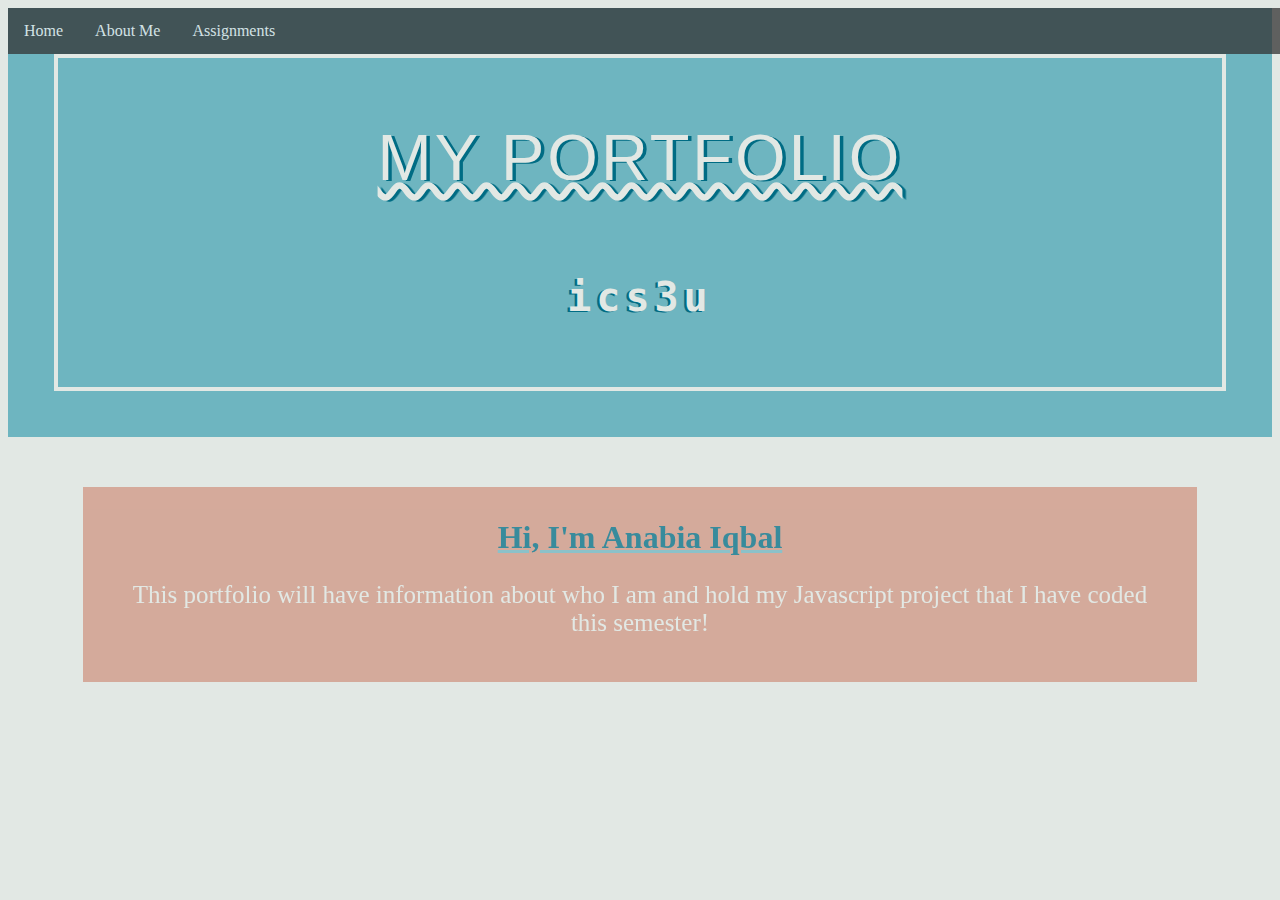
<file: index.html>
<!DOCTYPE html>
<html>
<head>
	<title>Anabia Iqbal's Portfolio</title>
	<link rel="stylesheet" type="text/css" href="style.css">
	<script type="text/javascript" src="script.js"></script>
</head>
<body style="font-family: Garamond, Baskerville;">

<div class="topnav">
	<a href="index.html">Home</a>
	<a href="pages/contact.html">About Me</a>
	<a href="pages/assignments.html">Assignments</a>
</div>
  
<header>
	<h1 class="pgtitle">My Portfolio</h1> <span><strong>ics3u</strong></span>
</header>

<div id="hi">
	<h1>Hi, I'm Anabia Iqbal</h1>
		<p style="font-size:25px;">This portfolio will have information about who I am and hold my Javascript project that I have coded this semester!</p>
</div>

</body>
</html>
</file>
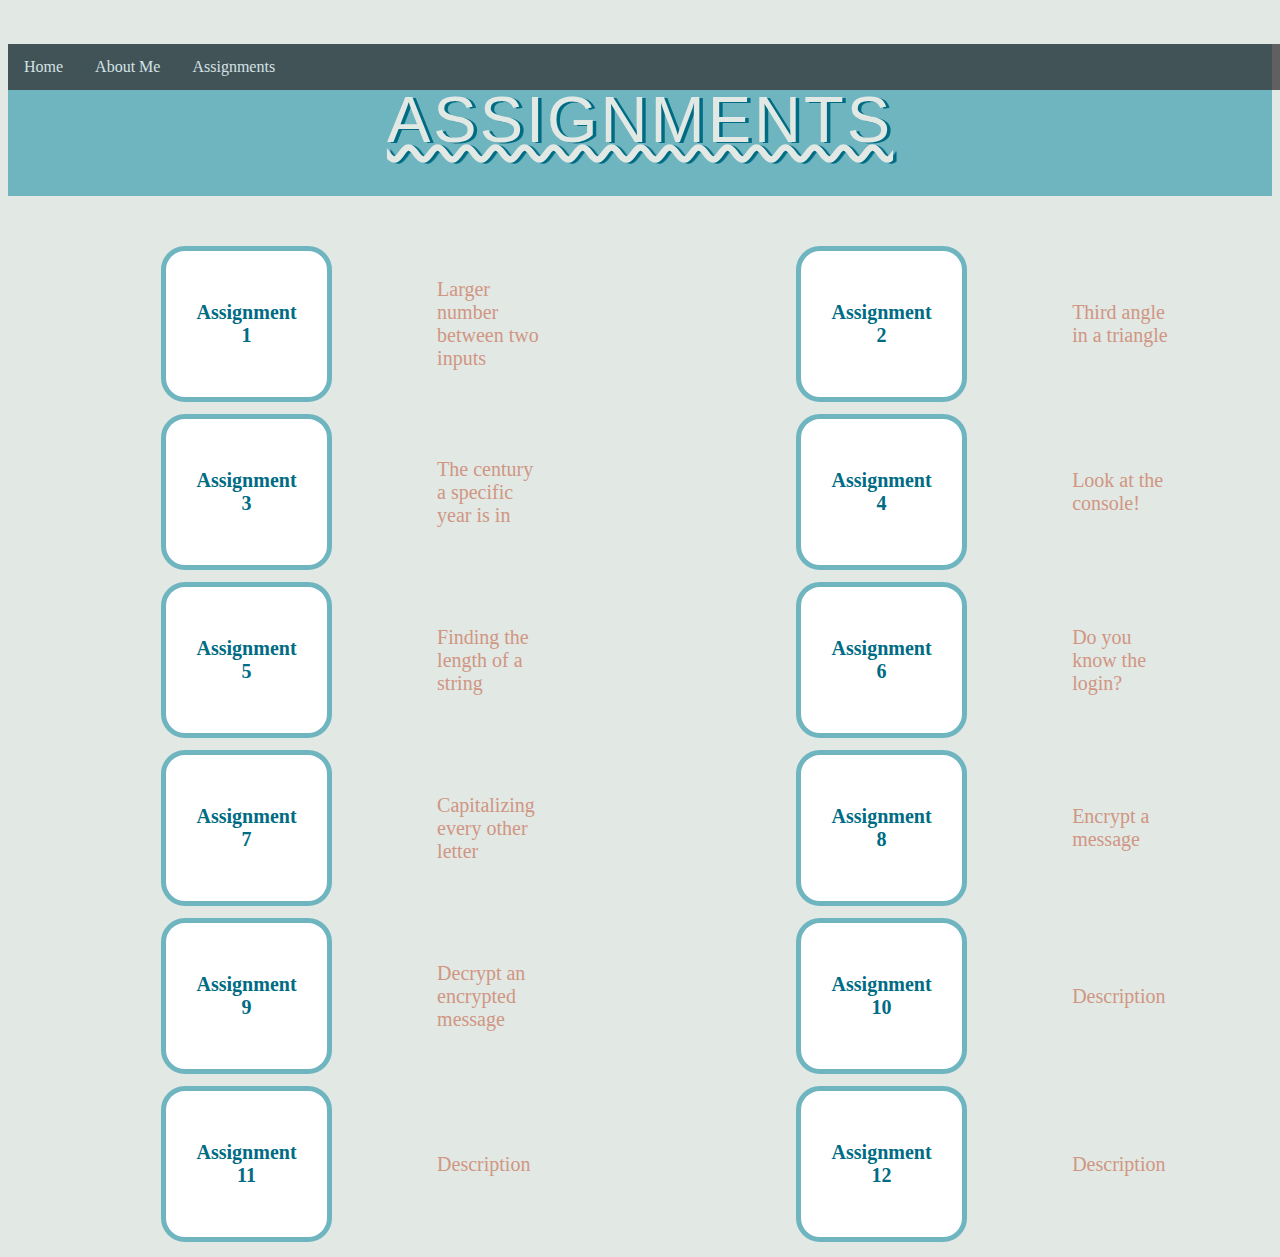
<file: pages/assignments.html>
<!DOCTYPE html>
<html>
<head>
	<title>Assignments</title>
	<link rel="stylesheet" type="text/css" href="../style.css">
	<script type="text/javascript" src="../script.js"></script>
</head>
<body style="font-family: Garamond, Baskerville;">

<div class="topnav">
	<a href="../index.html">Home</a>
	<a href="./contact.html">About Me</a>
	<a href="assignments.html">Assignments</a>
</div>

<div>
	<h1 class="pgtitle">Assignments</h1>
</div>

<div id="buttons">
<table>
	<tr>
	  <td><button onclick="largerNumber()">Assignment 1</button></td>
	  <td>Larger number between two inputs</td>
	  <td><button onClick="thirdAngle()">Assignment 2</button></td>
	  <td>Third angle in a triangle</td>
	</tr>
	<tr>
	  <td><button onClick="centuryFromYear()">Assignment 3</button></td>
	  <td>The century a specific year is in</td>
	  <td><button onClick="multiples()">Assignment 4</button></td>
	  <td>Look at the console!</td>
	</tr>
	<tr>
	  <td><button onClick="strLength()">Assignment 5</button></td>
	  <td>Finding the length of a string</td>
	  <td><button onClick="login()">Assignment 6</button></td>
	  <td>Do you know the login?</td>
	</tr>
	<tr>
	  <td><button onClick="otherCap()">Assignment 7</button></td>
	  <td>Capitalizing every other letter</td>
	  <td><button onClick="encrypt()">Assignment 8</button></td>
	  <td>Encrypt a message</td>
	</tr>
	<tr>
	  <td><button onClick="decrypt()">Assignment 9</button></td>
	  <td>Decrypt an encrypted message</td>
	  <td><button>Assignment 10</button></td>
	  <td>Description</td>
	</tr>
	<tr>
	  <td><button>Assignment 11</button></td>
	  <td>Description</td>
	  <td><button>Assignment 12</button></td>
	  <td>Description</td>
	</tr>
</table>
</div>
  
</body>
</html>
</file>
<file: style.css>
body {
  background-color: #E2E8E4;
  color: black;
}

header { /* header style inspired by https://codepen.io/MightyShaban/pen/eGaCf */
  background-color: #6EB5C0;
  color: #E2E8E4;
  text-align: center;
  padding: 30px 0 120px;
  outline: 4px solid #E2E8E4;
  outline-offset: -50px;
}

.pgtitle {
  text-align: center;
  text-transform: uppercase;
  font-size: 65px;
  font-weight: 400;
  letter-spacing: 3px;
  line-height: .8;
  font-family: 'Montserrat', sans-serif;
  text-shadow: 3.5px 1px #006C84;
  text-decoration: underline wavy;
  background-color: #6EB5C0;
  color: #E2E8E4;
  padding: 30px 0 50px;
  padding-top: 50px;
}

span {
  letter-spacing: 5px;
  font-size: 40px;
  line-height: 1;
  text-shadow: -2.5px 1px #006C84;
  font-family: OCR A Std, monospace;
}

h1 {
  text-align: center;
  color: #E2E8E4;
}

.topnav {
  overflow: hidden;
  background-color: #333;
  position: fixed;
  width: 100%;
  opacity: 0.75;
  z-index: 2;
}

.topnav a {
  float: left;
  display: block;
  color: #f2f2f2;
  text-align: center;
  padding: 14px 16px;
  text-decoration: none;
}

.topnav a:hover {
  background-color: #ddd;
  color: black;
}

#hi {
  background-color: #D09683;
  margin: 50px 75px; 
  color: #E2E8E4;
  opacity: 0.75;
  padding: 10px 30px;
  padding-bottom: 20px;
  text-align: center;
  z-index: 1;
}

#hi h1 {
  color: #006C84;
  text-decoration: underline solid #6EB5C0;

}

button { /* Button inspired by w3schools */
  padding: 50px 30px;
  margin: 4px 2px;
  -webkit-transition-duration: 0.4s;
  transition-duration: 0.4s;
  background-color: white; 
  color: #006C84; 
  border: 5px solid #6EB5C0;
  border-radius: 24px;
  text-align: center;
  font-size: 20px;
  font-weight: bold;
  cursor: pointer;
  font-family: Garamond, Baskerville;
}

button:hover {
  background-color: #6EB5C0;
  color: #E2E8E4;
  box-shadow: 0 12px 16px 0 rgba(180, 219, 192,0.24),0 17px 50px 0 rgba(180, 219, 192,0.19);
}

footer {
  float: left;
  display: block;
  color: black;
  line-height: 2px;
  text-decoration: none;
  overflow: hidden;
  background-color: #D09683;
  width: 100%;
  opacity: 0.75;
  padding-left: 10px;
}

pre {
  font-family: Garamond, Baskerville;
  color: #E2E8E4;  
}

h4 {
  color: #006C84;
  font-size: 18px;
}

table{
  align-content: center;
  margin-right: auto;
  margin-left: auto;
}

td {
  padding-right: 100px;
  font-size: 20px;
  color: #D09683;
}

td button {
  margin-left: 150px;
}

tr {
  margin-bottom: 100px;
}

h3 {
  color: #D09683;
}

h2 {
  color:#6EB5C0;
}

em {
  font-weight: bold;
  color: #006C84;
}
</file>
